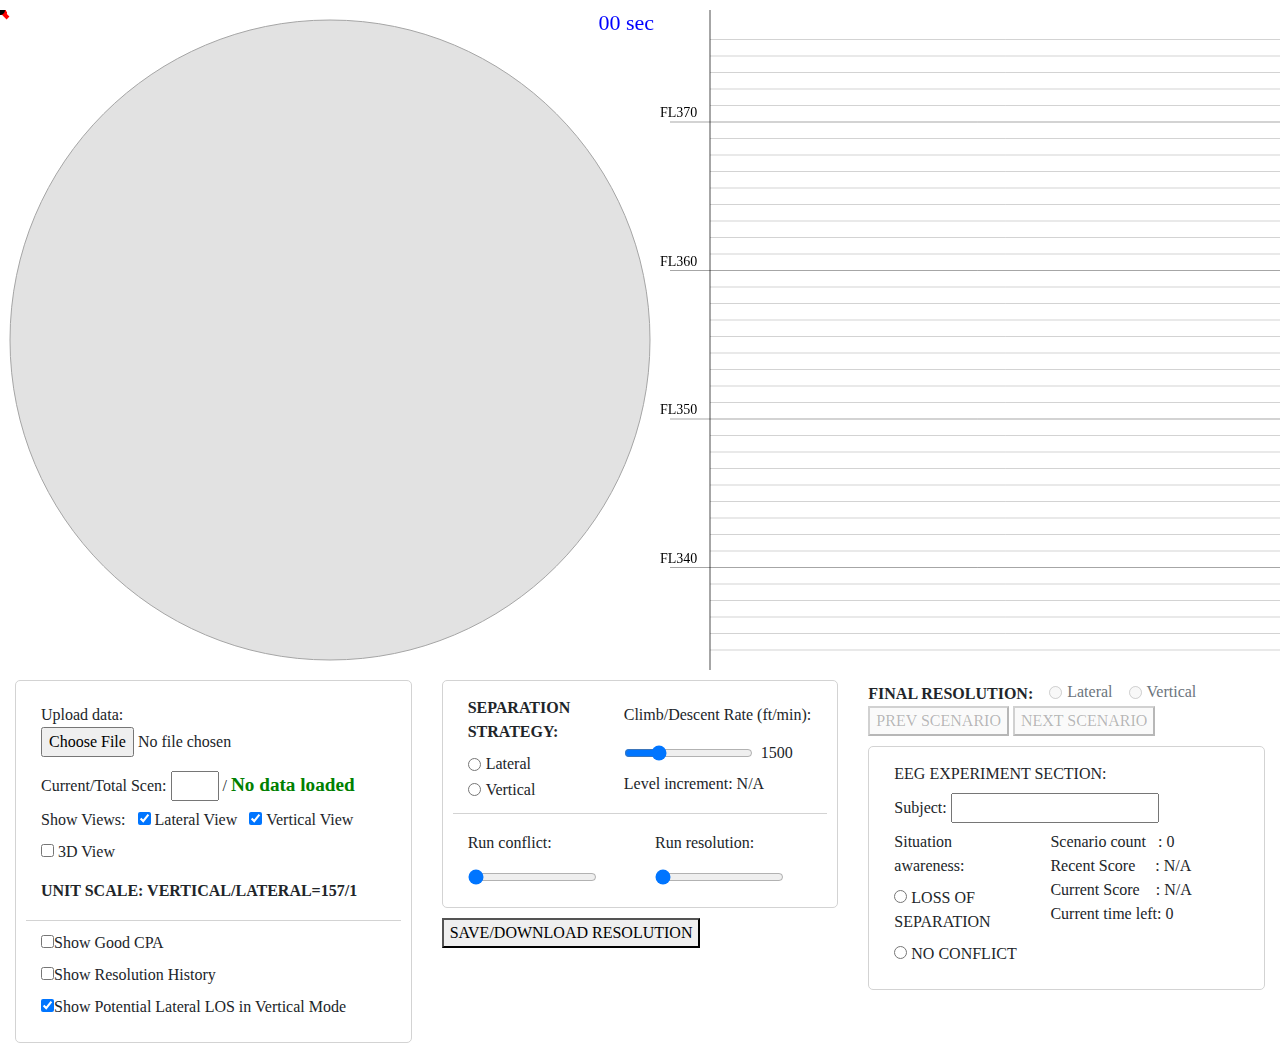
<file: index.html>
<!DOCTYPE html>
<html>

<head>
  <meta charset="utf-8">
  <meta name="viewport" content="width=device-width, initial-scale=1.0"> 
  <title></title>
  <link rel="stylesheet" type="text/css" href="css/bootstrap.min.css">
  <link rel="stylesheet" type="text/css" href="css/custom2.5d.css">
</head>

<body>
  <div id="primary-container" class="container-fluid">
    <!-- 2D views -->
    <div id="2D"></div>  
    <div id="canvas-area" class="row">  	  
      <canvas id="myCanvas" height="660" width="1900"></canvas>
    </div>
    
    <!-- Control area -->
    <div id="control-area" class="row">
      <!-- Columnn-1 -->
      <div class="col-xs-12 col-sm-12 col-md-4 col-lg-4">
        <div class="control-col">
          <form class="">       
            <div class="form-group row" hidden>          
              <label class="col-sm-4 col-form-label"><a href="setting" target="_blank" id="see-setting">View Setting</a></label>
              <div class="col-sm-8">
                  <button type="button" class="" id="update-setting-btn">Update Setting</button>
              </div>                  
            </div>
            <div class="form-group row">
              <label class="col-sm-12 col-form-label" for="input-file">
                <!-- <button type="button" class="" id="demo-data">Load Demo Data</button>&nbsp; -->
                Upload data:
                <input type="file" class="" id="input-file" title="">
                
              </label>
            </div>
            <div class="form-group row">
              <label class="col-sm-12 col-form-label">Current/Total Scen: <input type="number" id="current-scen" min="1" value="" style="width: 3em"> / <span id="all-scen">No data loaded</span></label>            
            </div>
            <div class="form-group row">
              <div class="col-sm-12">
                <label class="">Show Views:&nbsp;&nbsp;</label>
                <label class="checkbox-inline"><input type="checkbox" id="show-top-view" name="show-view" checked>&nbsp;Lateral View&nbsp;&nbsp;</label>  
                <label class="checkbox-inline"><input type="checkbox" id="show-side-view" name="show-view" checked>&nbsp;Vertical View&nbsp;&nbsp;</label>  
                <label class="checkbox-inline"><input type="checkbox" id="show-3d-view" name="show-view">&nbsp;3D View</label>
              </div>          
            </div>
            <div class="form-group row">
                <label class="col-sm-12 col-form-label" style="font-weight: bold; font-size: 100%;">UNIT SCALE: VERTICAL/LATERAL=<span id="vertical-scale"></span></label>          
            </div>
            <hr>
            <div class="form-group row">
              <div class="col-sm-12">
                <label class="checkbox-inline">
                    <input type="checkbox" id="show_good_cpa" onchange="UpdateSetting(this.id, this.checked);">Show Good CPA
                </label>
              </div>
              <div class="col-sm-12">
                <label class="checkbox-inline">
                    <input type="checkbox" id="show_res_history" onchange="UpdateSetting(this.id, this.checked);">Show Resolution History
                </label>
              </div>
              <div class="col-sm-12">
                <label class="checkbox-inline">
                    <input type="checkbox" id="show_potential_los" onchange="UpdateSetting(this.id, this.checked);" checked>Show Potential Lateral LOS in Vertical Mode
                </label>
              </div>              
            </div>                         
          </form>        
        </div>
      </div>
      <!-- Columnn-2 -->
      <div class="col-xs-12 col-sm-12 col-md-4 col-lg-4">
        <div class="control-col">
          <div class="row">
            <div class="col-sm-5">
              <label style="font-weight: bold;">SEPARATION STRATEGY:</label><br>
              <div class="form-check form-check-inline">
                <input class="form-check-input" type="radio" name="sep-type" id="lateral-sep" value="option1">
                <label class="form-check-label" for="lateral-sep" id="lateral-sep-label">Lateral</label>
              </div>
              <div class="form-check form-check-inline">
                <input class="form-check-input" type="radio" name="sep-type" id="vertical-sep" value="option1">
                <label class="form-check-label" for="vertical-sep" id="vertical-sep-label">Vertical</label>
              </div>
            </div>
            <div class="col-sm-7">
              <div class="row">
                <div class="form-inline">
                    <label class="col-form-label" for="climb-rate">Climb/Descent Rate (ft/min):</label>
                    <label class="col-form-label"><input class="" type="range" min="100" step="100" max="6000" value="1500" id="climb-rate"></label>
                    &nbsp;&nbsp;<label class="col-form-label" id="current-climb-rate"></label>
                </div>

              </div>
              <div class="row">
                <div class="">Level increment: <span id="level-change">N/A</span></div>             
              </div>                          
            </div>
          </div>
          <hr>
          <div class="row">
            <div class="col-sm-6 form-inline">
              <label class="col-form-label" for="run-conflict">Run conflict:</label>
              <label class="col-form-label"><input class="" type="range" min="0" step="0.5" max="100" value="0" id="run-conflict"></label>
            </div>
            <div class="col-sm-6 form-inline">
              <label class="col-form-label" for="run-resolution">Run resolution:</label>
              <label class="col-form-label"><input class="" type="range" min="0" step="0.5" max="100" value="0" id="run-resolution"></label>
            </div>
          </div>
        </div>
        <div class="row">
          <div class="" id="download-section" style="margin-top: 10px;">
            <a href="" download="" id="download-link" hidden></a>
            <button type="button" class="" id="download-resolution">SAVE/DOWNLOAD RESOLUTION</button>            
          </div>
        </div>
      </div>
      <!-- Columnn-3 -->
      <div class="col-xs-12 col-sm-12 col-md-4 col-lg-4">        
        <div class="">
          <div class="form-check form-check-inline">
            <label class="form-check-label" for="prefer-lateral" style="font-weight: bold;">FINAL RESOLUTION: </label>
          </div>
          <div class="form-check form-check-inline">
            <input class="form-check-input" type="radio" name="sep-choice" id="prefer-lateral" value="lateral" disabled>
            <label class="form-check-label" for="prefer-lateral">Lateral</label>
          </div>
          <div class="form-check form-check-inline">
            <input class="form-check-input" type="radio" name="sep-choice" id="prefer-vertical" value="vertical" disabled>
            <label class="form-check-label" for="prefer-vertical">Vertical</label>
          </div>         
        </div>
        <div class="btn-tbar">          
          <button type="button" class="" id="prev-btn" disabled>PREV SCENARIO</button>
          <button type="button" class="" id="next-btn" disabled>NEXT SCENARIO</button>  
        </div>
        <div class="control-col">
          <div class="form-group row">
            <div class="col-sm-12">EEG EXPERIMENT SECTION:</div>            
          </div>
          <div class="form-group row">
            <label class="col-sm-12 col-form-label" for="subject-name">Subject:
              <input type="text" class="" id="subject-name" value="">
            </label>
          </div>
          <div class="form-group row">
            <div class="col-sm-5">
              <label class="">Situation awareness:</label>
              <div class="">
                <label class="radio-inline"><input type="radio" id="is-conflict" name="scen-awareness" value="0">&nbsp;LOSS OF SEPARATION</label>  
                <label class="radio-inline"><input type="radio" id="no-conflict" name="scen-awareness" value="1">&nbsp;NO CONFLICT</label>  
              </div>
            </div>
            <div class="col-sm-7">
              <div class="">Scenario count &nbsp;&nbsp;: <span id="scen-counter">0</span></div>
              <div class="">Recent Score &nbsp;&nbsp;&nbsp;&nbsp;: <span id="recent-score">N/A</span></div>             
              <div class="">Current Score  &nbsp;&nbsp;&nbsp;: <span id="current-score">N/A</span></div>              
              <div class="">Current time left: <span id="timer">0</span></div> 
            </div>
          </div>
        </div>
      </div>
    </div>
    
    <!-- 3D sector -->
    <div class="row" id="visual-air-space">
      <div class="col-lg-12">
        <h3 id="air-space-title">3D VISUALIZATION OF FLIGHT TRAJECTORIES</h3>
      </div>    
      <div class="col-sm-8 col-md-10 col-lg-10" id="air-space-container">
      </div>
      <div class="col-sm-4 col-md-2 col-lg-2" id="view-control">
        <div class="form-group">
            <a href="#2D">View 2D Scenario</a>
        </div>        
        <div class="form-group">          
          <button type="button" class="" id="render-lateral-res">Show Lateral Res</button>
        </div>
        <div class="form-group">          
            <button type="button" class="" id="render-vertical-res">Show Vertical Res</button>           
          </div>
        <div id="3d-space-note"></div>
      </div>
      <canvas id="air-space"></canvas>
    </div> 
  
  </div> <!-- end of biggest div after body tag -->

  <script type="text/javascript" src="js/jquery.min.js"></script>
  <script type="text/javascript" src="js/bootstrap.min.js"></script>
  <script type="text/javascript" src="js/math.min.js"></script>
  <script type="text/javascript" src="js/paper-full.min.js"></script>
  <script type="text/javascript" src="js/threejs/three.min.js"></script>
	<script type="text/javascript" src="js/threejs/DragControls.js"></script>
	<script type="text/javascript" src="js/threejs/OrbitControls.js"></script>
	<script type="text/javascript" src="js/threejs/TransformControls.js"></script>
  <script type="text/javascript">
    paper.install(window);
    paper.setup('myCanvas');
  </script>
  <script type="text/javascript" src="js/config.js"></script>
  <script type="text/javascript" src="js/VisualToolClass.js"></script>
  <script type="text/javascript" src="js/2.5d/initialization.js"></script>
  <script type="text/javascript" src="js/2.5d/functions.js"></script>
  <script type="text/javascript" src="js/2.5d/interaction.js"></script>
  <script type="text/javascript" src="js/2.5d/dom.js"></script>
  <script type="text/javascript" src="js/2.5d/demo.js"></script>
  <script type="text/javascript" src="js/2.5d/airspace.js"></script>
  <script type="text/javascript" src="js/2.5d/communication.js"></script>
</body>

</html>
</file>
<file: css/custom2.5d.css>
﻿body {
    font-family: "Inconsolata";
    overflow-y: scroll;
    margin: 0px;
}

#myCanvas {
    padding: 0;
    margin: auto;
    display: block;
    margin-bottom: 10px; 
    margin-top: 10px;
}


hr {
    margin-top: 10px;
    margin-bottom: 10px;
    border-color: lightgray;
    border-width: 1px;
}

.row {
    margin: 0px 0px;
}


.bold-text {
    font-weight: bold !important;
}

#primary-container {
    padding: 0;
}

.control-col {
    padding: 15px 10px;
    border-width: 1px;
    border-style: solid;
    border-radius: 5px;
    border-color: lightgray;
}

.btn-tbar {
    margin-bottom: 10px;
}

#input-file {
    /* color: transparent; */
}

#air-space {
    padding-left: 0;
    padding-right: 0;
    margin-left: auto;
    margin-right: auto;
    margin-bottom: 20px;
    display: block;
}

#air-space-title {
    text-align: center;
    margin-top: 40px;
}

#all-scen {
    font-weight: bold;
    color: green;
    font-size: 120%;
}


.res-img {
    width: 100%;
}

#res-title {
    display: block;
    text-align: center;
    font-size: 22pt;
}

#new-train-title {
    display: block;
    text-align: center;
    font-size: 18pt;
    color: green;
}

#pre-train-title {
    display: block;
    text-align: center;
    font-size: 18pt;
    color: blue;
}

.python-res {
    margin-bottom: 200px;
}
</file>
